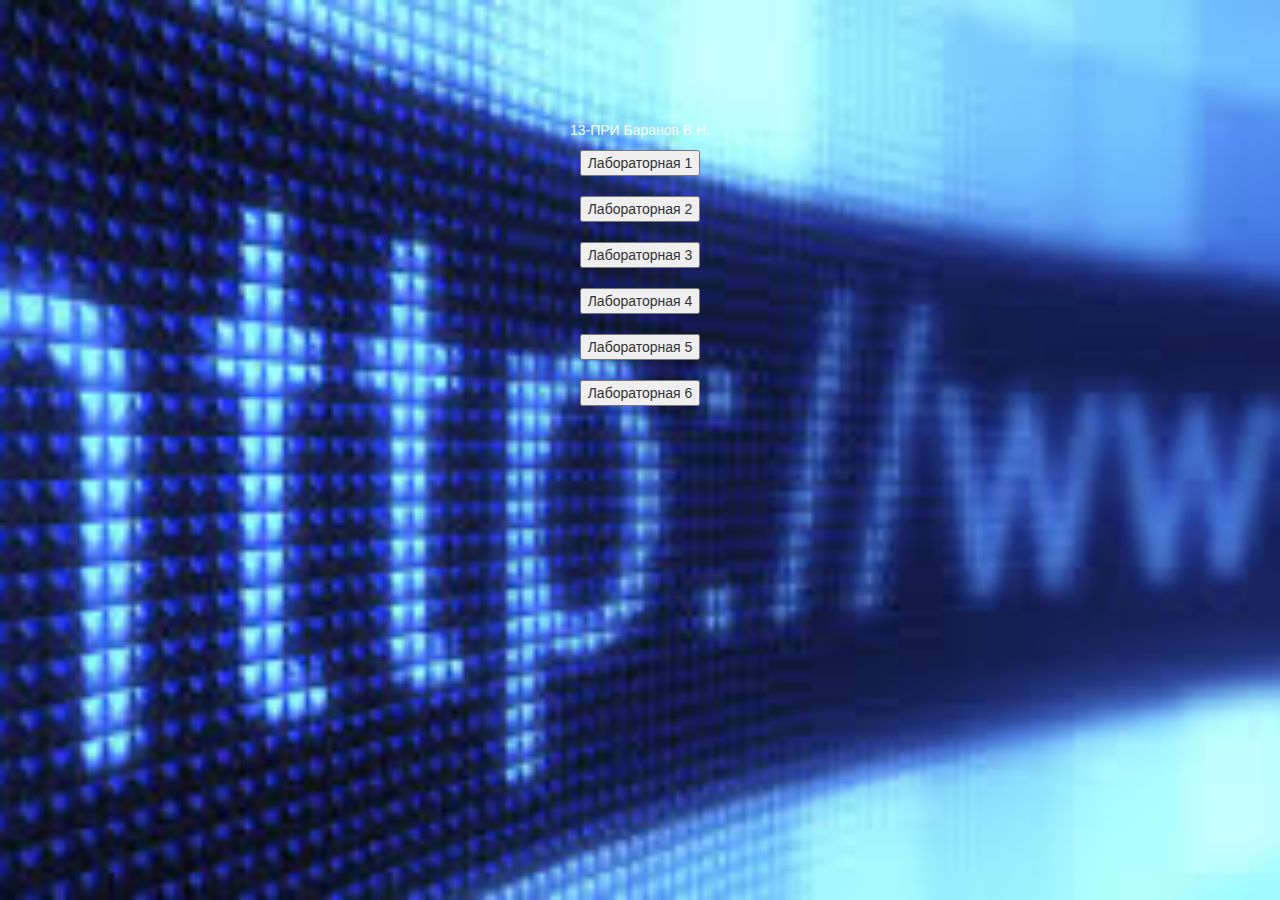
<file: index.html>
﻿<!DOCTYPE html>
<html lang="ru">
  <head>
    <meta charset="utf-8">
    <meta http-equiv="X-UA-Compatible" content="IE=edge">
    <meta name="viewport" content="width=device-width, initial-scale=1">

      <title>Simple site</title>
      <style>
          body
          {
              background: url('web.jpg') no-repeat center center fixed;
              background-size: cover;
          }
          p
          {
              color: rgb(255, 255, 255);
          }
      </style>
      
    <meta name="description" content="Source code generated using layoutit.com">
    <meta name="author" content="LayoutIt!">

      <link href="lab1/css/bootstrap.min.css" rel="stylesheet">
      <link href="lab1/css/style.css" rel="stylesheet">

  </head>
<body style="padding-top:20px;">
    <div class="container-fluid">
        <div class="row">
            <div class="col-md-12" style="padding-top: 100px; margin: 0px auto; text-align: center;">
                <p align="center">13-ПРИ Баранов В.Н.</p>
                <input type="button" value="Лабораторная 1" onclick='location.href = "lab1/home.html"' />
            </div>
            <div class="col-md-12" style="padding-top: 20px; margin: 0px auto; text-align: center;">
                <input type="button" value="Лабораторная 2" onclick='location.href = "lab2/index.html"' />
            </div>
            <div class="col-md-12" style="padding-top: 20px; margin: 0px auto; text-align: center;">
                <input type="button" value="Лабораторная 3" onclick='location.href = "lab3/index.html"' />
            </div>
            <div class="col-md-12" style="padding-top: 20px; margin: 0px auto; text-align: center;">
                <input type="button" value="Лабораторная 4" />
            </div>
            <div class="col-md-12" style="padding-top: 20px; margin: 0px auto; text-align: center;">
                <input type="button" value="Лабораторная 5" />
            </div>
            <div class="col-md-12" style="padding-top: 20px; margin: 0px auto; text-align: center;">
                <input type="button" value="Лабораторная 6" />
            </div>
        </div>
    </div>
    <script src="lab1/js/jquery.min.js"></script>
    <script src="lab1/js/bootstrap.min.js"></script>
    <script src="lab1/js/scripts.js"></script>
</body>
</html>
</file>
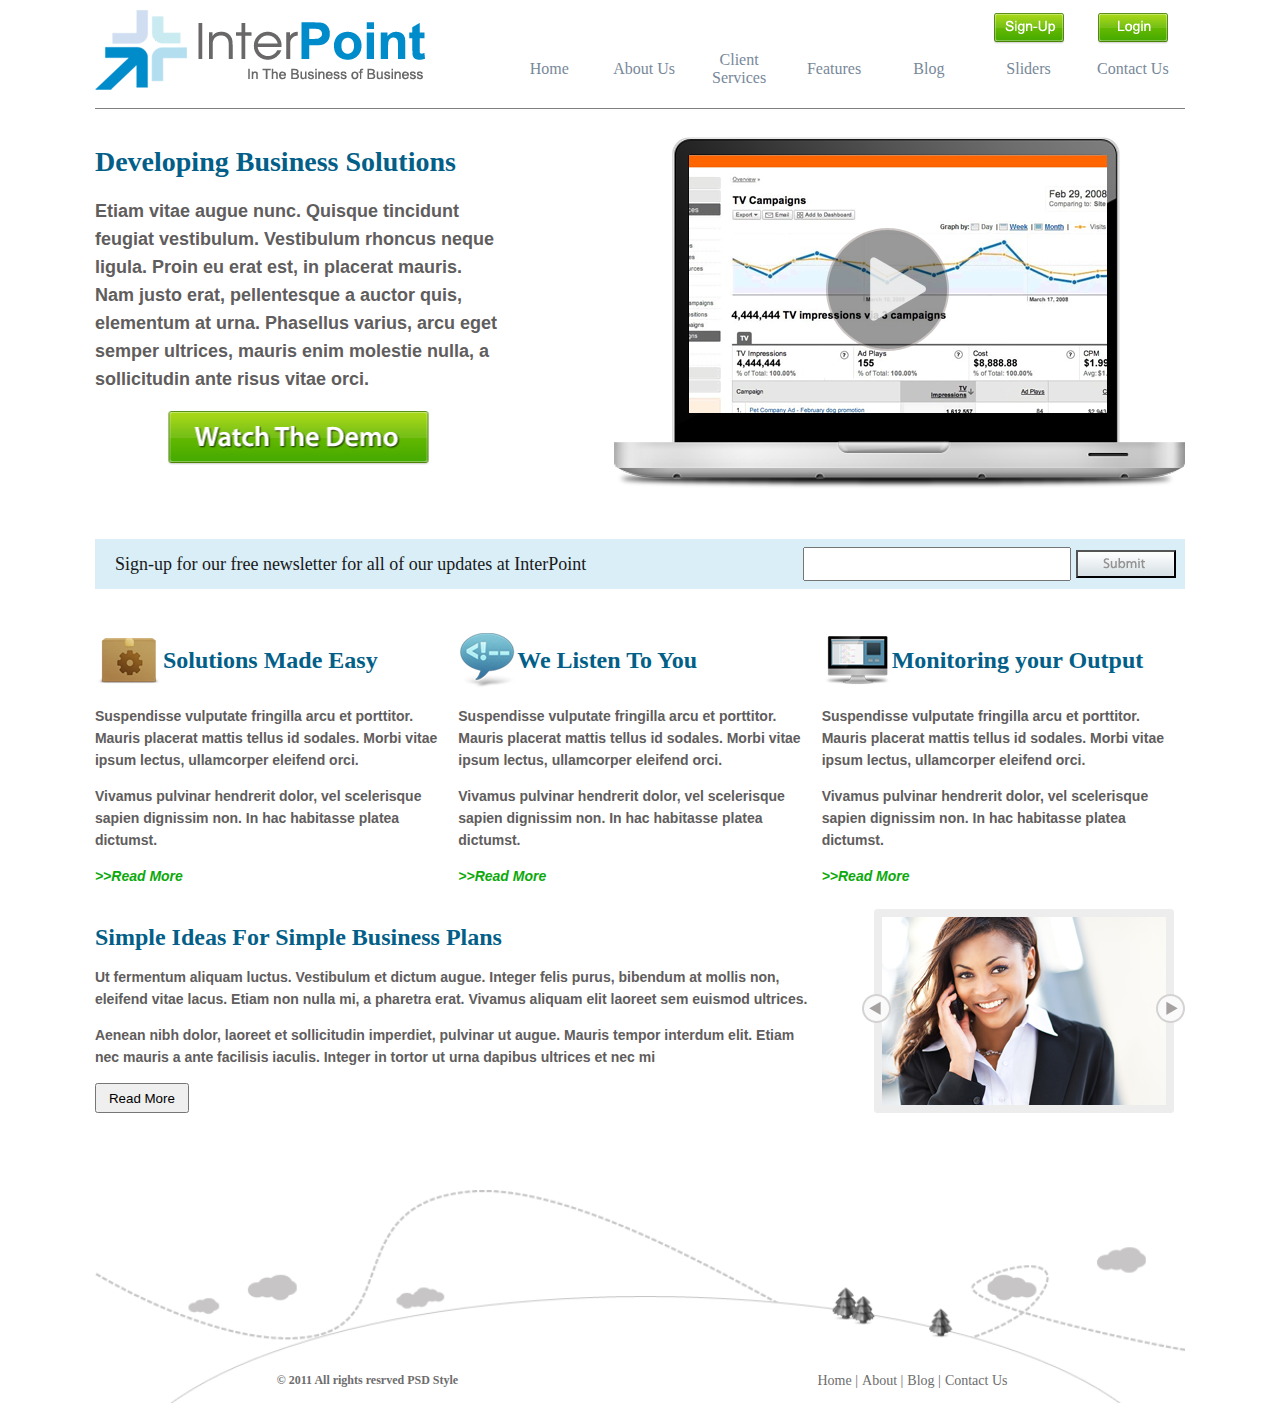
<file: lab2/index.html>
﻿<!DOCTYPE HTML PUBLIC "-//W3C//DTD HTML 4.01 Transitional//EN" "http://www.w3.org/TR/html4/loose.dtd">
<html>
<head>
    <title>Inter Point</title>
    <meta http-equiv="Content-Type" content="text/html">
    <meta content="InterPoint, Developing Business Solutions, Solutions Made Easy, We Listen To You, Monitoring your Output, Simple Ideas For Simple Business Plans" name="keywords" >
    <meta content="Шаблон сайта InterPoint" name="description" >
    <link href="css/style.css" type="text/css" rel="stylesheet" >
</head>
<body>
    <table class="main">
        <tr>
            <td class="left_boarder"></td>
            <td class="logo" rowspan="2"><img class="logo" src="res/logo.png" alt=""></td>
            <td></td>
            <td></td>
            <td></td>
            <td></td>
            <td></td>
            <td class="authorization"><input type="button" class="button1" ></td>
            <td class="authorization"><input type="button" class="button2" ></td>
            <td class="right_boarder"></td>
        </tr>
        <tr>
            <td class="left_boarder"></td>
            <td class="menu_top"><a href="#">Home</a></td>
            <td class="menu_top"><a href="#">About Us</a></td>
            <td class="menu_top"><a href="#">Client Services</a></td>
            <td class="menu_top"><a href="#">Features</a></td>
            <td class="menu_top"><a href="#">Blog</a></td>
            <td class="menu_top"><a href="#">Sliders</a></td>
            <td class="menu_top"><a href="#">Contact Us</a></td>
            <td class="right_boarder"></td>
        </tr>
        <tr>
            <td class="left_boarder"></td>
            <td class="line" colspan="8"><hr class="hrline"></td>
            <td class="right_boarder"></td>
        </tr>
        <tr>
            <td class="left_boarder"></td>
            <td class="text_1" colspan="1">
                <h1 class="hdr1">Developing Business Solutions</h1>
                <h3 class="text1">Etiam vitae augue nunc. Quisque tincidunt feugiat vestibulum. Vestibulum rhoncus neque ligula. Proin eu erat est, in placerat mauris. Nam justo erat, pellentesque a auctor quis, elementum at urna. Phasellus varius, arcu eget semper ultrices, mauris enim molestie nulla, a sollicitudin ante risus vitae orci.</h3>
                <input type="button" class="button3" >
            </td>
            <td class="video" colspan="7"><img src="res/video.png" alt=""></td>
            <td class="right_boarder"></td>
        </tr>
        <tr>
            <td class="left_boarder"></td>
            <td colspan="8">
                <table class="main">
                    <tr>
                        <td class="menu_bot" colspan="3">
                            <table class="main" style="margin-top: 0px">
                                <tr>
                                    <td class="left"><h3 class="text5">Sign-up for our free newsletter for all of our updates at InterPoint</h3></td>
                                    <td class="center"><input type="text" class="email" ></td>
                                    <td class="right"><input type="button" class="button5" ></td>
                                </tr>
                            </table>
                        </td>
                    </tr>
                    <tr>
                        <td class="text_2" >                 
                            <table>
                                <tr>
                                    <td><img src="res/ico1.png" alt="" ></td>
                                    <td><h1 class="hdr2">Solutions Made Easy</h1></td>
                                </tr>
                            </table>
                            <h3 class="text23">Suspendisse vulputate fringilla arcu et porttitor. Mauris placerat mattis tellus id sodales. Morbi vitae ipsum lectus, ullamcorper eleifend orci.</h3>
                            <h3 class="text23">Vivamus pulvinar hendrerit dolor, vel scelerisque sapien dignissim non. In hac habitasse platea dictumst. </h3>
                            <a class="link1" href="#"><i>>>Read More</i></a>
                        </td>
                        <td class="text_2">
                            <table>
                                <tr>
                                    <td><img src="res/ico2.png" alt="" ></td>
                                    <td><h1 class="hdr2">We Listen To You</h1></td>
                                </tr>
                            </table>
                            <h3 class="text23">Suspendisse vulputate fringilla arcu et porttitor. Mauris placerat mattis tellus id sodales. Morbi vitae ipsum lectus, ullamcorper eleifend orci.</h3>
                            <h3 class="text23">Vivamus pulvinar hendrerit dolor, vel scelerisque sapien dignissim non. In hac habitasse platea dictumst.</h3>
                            <a href="#"><i>>>Read More</i></a>
                        </td>
                        <td class="text_2">
                            <table>
                                <tr>
                                    <td><img src="res/ico3.png" alt="" ></td>
                                    <td><h1 class="hdr2">Monitoring your Output</h1></td>
                                </tr>
                            </table>
                            <h3 class="text23">Suspendisse vulputate fringilla arcu et porttitor. Mauris placerat mattis tellus id sodales. Morbi vitae ipsum lectus, ullamcorper eleifend orci.</h3>
                            <h3 class="text23">Vivamus pulvinar hendrerit dolor, vel scelerisque sapien dignissim non. In hac habitasse platea dictumst. </h3>
                            <a href="#"><i>>>Read More</i></a>
                        </td>
                    </tr>
                    <tr>
                        <td class="text_3" colspan="2">
                            <h1 class="hdr2">Simple Ideas For Simple Business Plans</h1>
                            <h3 class="text23">Ut fermentum aliquam luctus. Vestibulum et dictum augue. Integer felis purus, bibendum at mollis non, eleifend vitae lacus. Etiam non nulla mi, a pharetra erat. Vivamus aliquam elit laoreet sem euismod ultrices.</h3>
                            <h3 class="text23">Aenean nibh dolor, laoreet et sollicitudin imperdiet, pulvinar ut augue. Mauris tempor interdum elit. Etiam nec mauris a ante facilisis iaculis. Integer in tortor ut urna dapibus ultrices et nec mi</h3>
                            <button class="button4">Read More</button>
                        </td>
                        <td class="slider"><img src="res/slider.png" alt=""></td>
                    </tr>
                    <tr>
                        <td class="image" colspan="3">
                            <table class="main">
                                <tr>
                                    <td class="footer-top" colspan="2"></td>
                                </tr>
                                <tr>
                                    <td class="footer-bottom"><h3 class="text4">©  2011 All rights resrved PSD Style</h3></td>
                                    <td class="footer-bottom">
                                        <a href="#">Home |</a>
                                        <a href="#">About |</a>
                                        <a href="#">Blog |</a>
                                        <a href="#">Contact Us</a>
                                    </td>
                                </tr>
                            </table>
                        </td>
                    </tr>
                </table>
            </td>
            <td class="right_boarder"></td>
        </tr>
    </table>
</body>
</html>
</file>
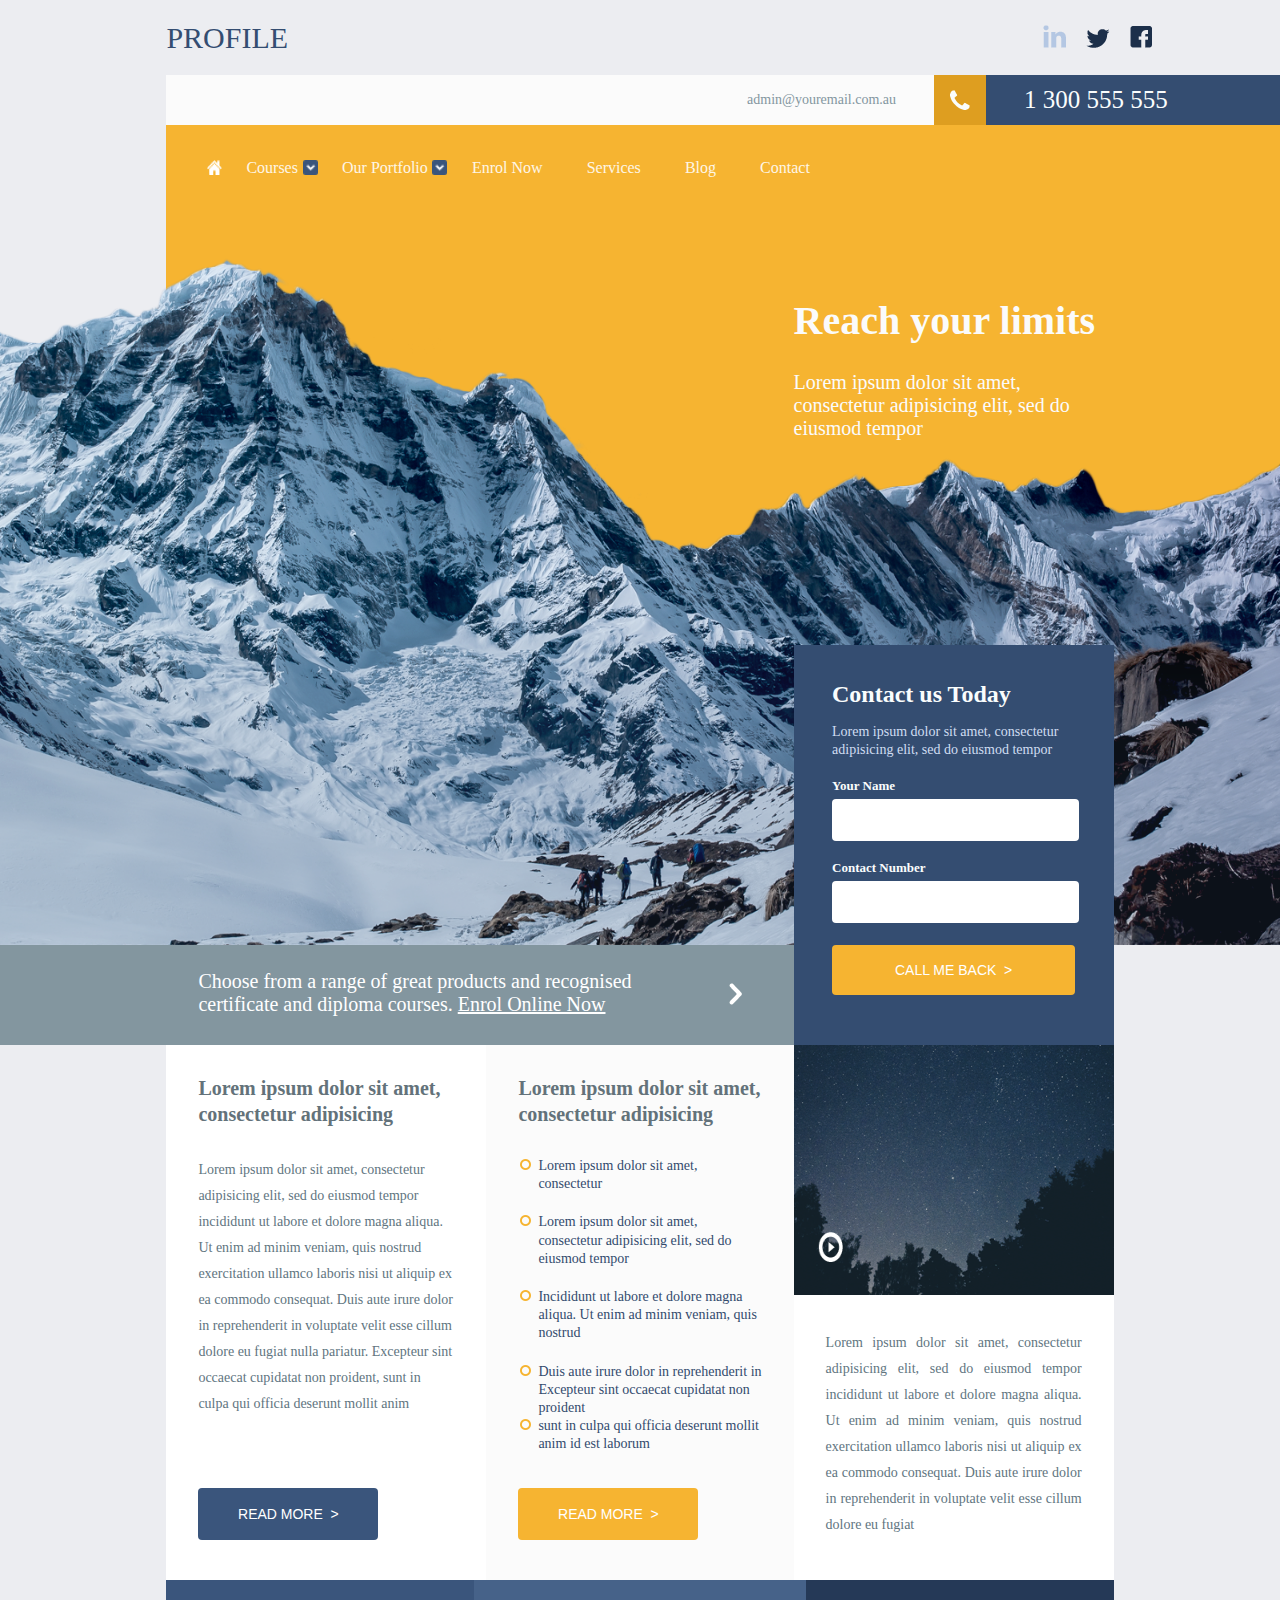
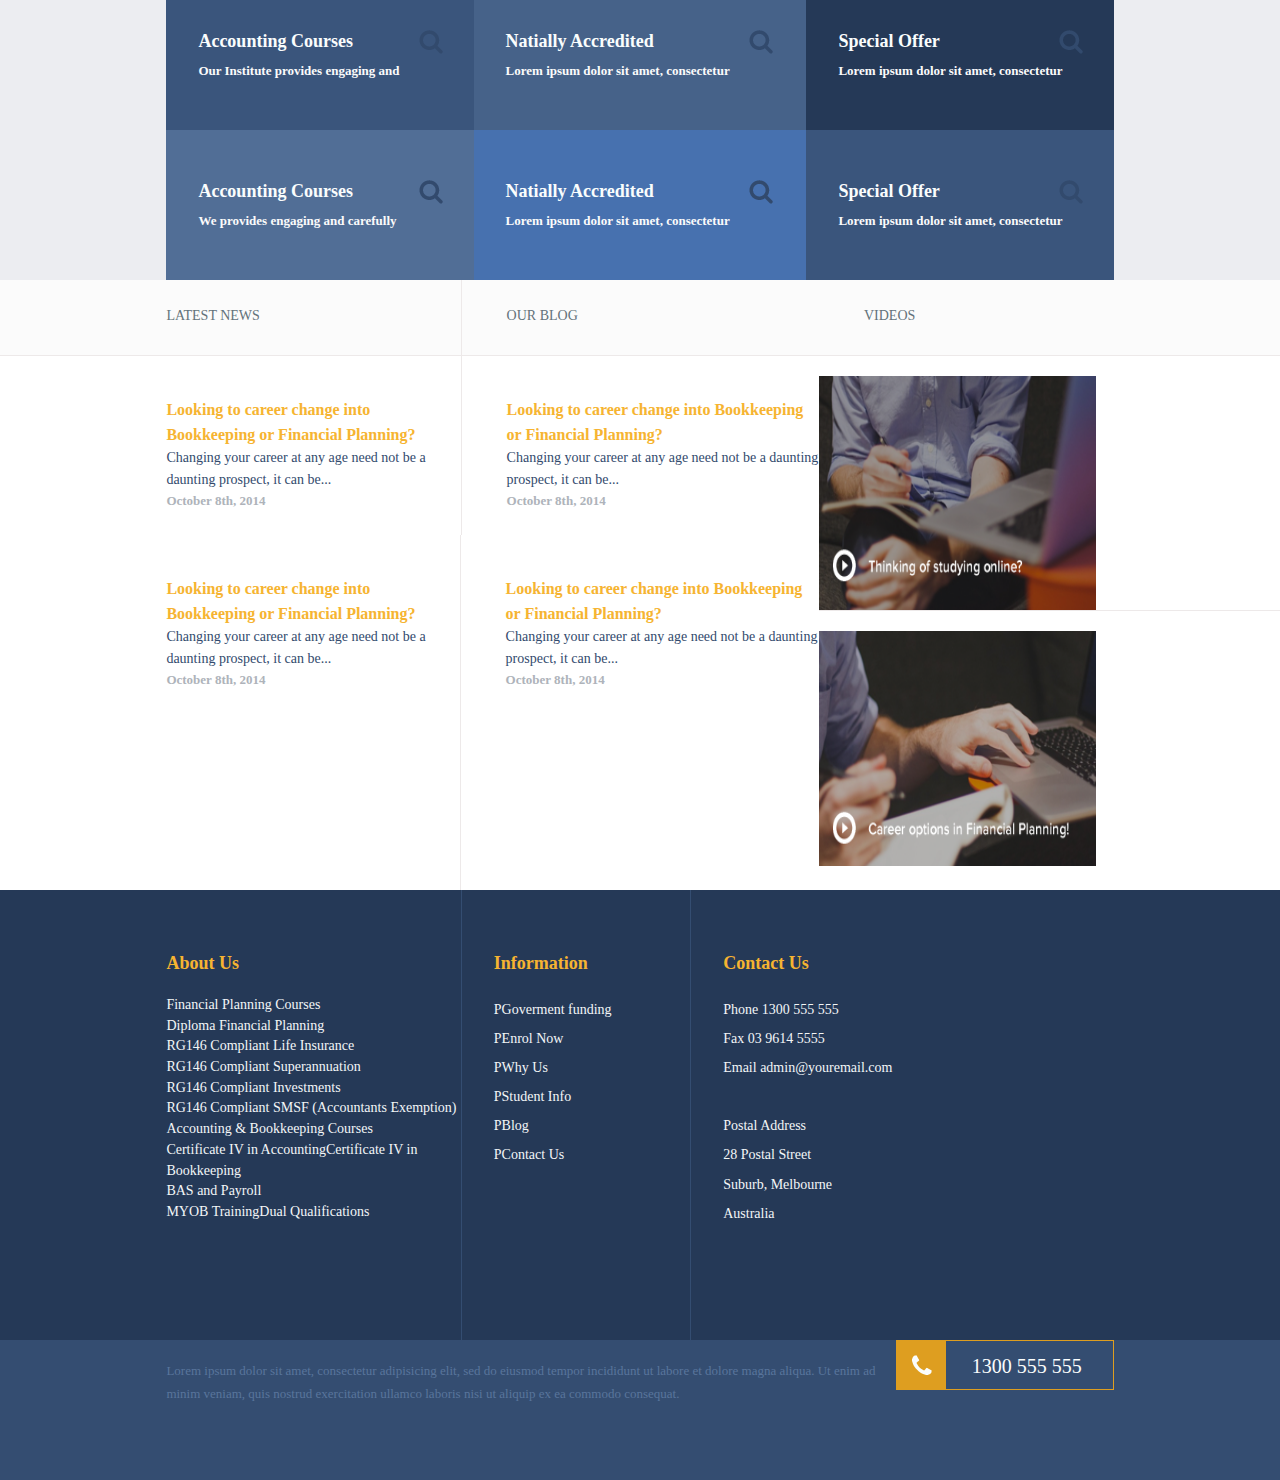
<file: lab3/index.html>
﻿<!DOCTYPE html>
<head>
    <title>PROFILE</title>
    <meta http-equiv="Content-Type" content="text/html; charset=utf-8">
    <meta content="" name="keywords" >
    <meta content="" name="description" >
    <link href="css/style.css" type="text/css" rel="stylesheet" >
</head>
<body>
    <div><!--header-->
        <div class="top1_left">profile</div>
        <div class="top1_right">
            <div class="links1">
                <a href="#"><img class="in" src="images/in.png" alt=""></a>
                <a href="#"><img class="twitter" src="images/twitter.png" alt=""></a>
                <a href="#"><img class="facebook" src="images/facebook.png" alt=""></a>
            </div>
        </div>
        <div class="top2_left"><a href="#">admin@youremail.com.au</a></div>
        <div class="top2_center"><img src="images/phone.png" alt=""></div>
        <div class="top2_right">1 300 555 555</div>
        <div class="top3">
            <div class="links2">
                <img src="images/link-home.png" alt="">
                <a href="#">Courses</a>
                <img src="images/select.png" alt="">
                <a href="#">Our Portfolio</a>
                <img src="images/select.png" alt="">
                <a href="#">Enrol Now</a>
                <a href="#">Services</a>
                <a href="#">Blog</a>
                <a href="#">Contact</a>
            </div>
        </div>
        <div class="top4">
            <div class="text1">
                <h1>Reach your limits</h1>
                Lorem ipsum dolor sit amet, consectetur adipisicing elit, sed do eiusmod tempor
            </div>
        </div>
    </div><!--окончание header-->

    <div><!--main-->
        <!--самые верхние элементы-->
        <div class="center1_left_left">
            Choose from a range of great products and recognised certificate and diploma courses. <a href="#">Enrol Online Now</a>
        </div>
        <div class="center1_left_right">
            <a href="#"><img src="images/triangle.png" alt=""></a>
        </div>
        <div class="center1_right">
            <h1>Contact us Today</h1>
            Lorem ipsum dolor sit amet, consectetur adipisicing elit, sed do eiusmod tempor
            <h3>Your Name</h3>
            <input type="text" class="input1">
            <h3>Contact Number</h3>
            <input type="text" class="input1">
            <input type="button" class="button3" value="call me back  >">
        </div>
        <!--то что идёт после самых верхних элементов-->
        <div class="center2_left">
            <h1>Lorem ipsum dolor sit amet, consectetur adipisicing</h1>
            Lorem ipsum dolor sit amet, consectetur adipisicing elit, sed do eiusmod tempor incididunt ut labore et dolore magna aliqua. Ut enim ad minim veniam, quis nostrud exercitation ullamco laboris nisi ut aliquip ex ea commodo consequat. Duis aute irure dolor in reprehenderit in voluptate velit esse cillum dolore eu fugiat nulla pariatur. Excepteur sint occaecat cupidatat non proident, sunt in culpa qui officia deserunt mollit anim
            <input type="button" class="button1" value="read more  >">
        </div>
        <div class="center2_center">
            <h1>Lorem ipsum dolor sit amet, consectetur adipisicing</h1>
            <ul>
                <li>Lorem ipsum dolor sit amet, consectetur</li>
                <li>Lorem ipsum dolor sit amet, consectetur adipisicing elit, sed do eiusmod tempor</li>
                <li>Incididunt ut labore et dolore magna aliqua. Ut enim ad minim veniam, quis nostrud</li>
                <li style="padding-bottom: 0;">Duis aute irure dolor in reprehenderit in Excepteur sint occaecat cupidatat non proident</li>
                <li style="padding-bottom: 0;">sunt in culpa qui officia deserunt mollit anim id est laborum</li>
            </ul>
            <input type="button" class="button2" value="read more  >">
        </div>
        <a href="#"><div class="center2_right_top"></div></a>
        <div class="center2_right_bot">
            Lorem ipsum dolor sit amet, consectetur adipisicing elit, sed do eiusmod tempor incididunt ut labore et dolore magna aliqua. Ut enim ad minim veniam, quis nostrud exercitation ullamco laboris nisi ut aliquip ex ea commodo consequat. Duis aute irure dolor in reprehenderit in voluptate velit esse cillum dolore eu fugiat
        </div>
        <!--группа из 6и похожих блоков-->
        <div class="center3_top_left">
            <h1>Accounting Courses</h1>
            <h3>Our Institute provides engaging and</h3>
            <a href="#"><img src="images/search.png" alt=""></a>
        </div>
        <div class="center3_top_center">
            <h1>Natially Accredited</h1>
            <h3>Lorem ipsum dolor sit amet, consectetur</h3>
            <a href="#"><img src="images/search.png" alt=""></a>
        </div>
        <div class="center3_top_right">
            <h1>Special Offer</h1>
            <h3>Lorem ipsum dolor sit amet, consectetur</h3>
            <a href="#"><img src="images/search.png" alt=""></a>
        </div>
        <div class="center3_bot_left">
            <h1>Accounting Courses</h1>
            <h3>We provides engaging and carefully </h3>
            <a href="#"><img src="images/search.png" alt=""></a>
        </div>
        <div class="center3_bot_center">
            <h1>Natially Accredited</h1>
            <h3>Lorem ipsum dolor sit amet, consectetur</h3>
            <a href="#"><img src="images/search.png" alt=""></a>
        </div>
        <div class="center3_bot_right">
            <h1>Special Offer</h1>
            <h3>Lorem ipsum dolor sit amet, consectetur</h3>
            <a href="#"><img src="images/search.png" alt=""></a>
        </div>
        <div class="center4_left">latest news</div>
        <div class="center4_center">our blog</div>
        <div class="center4_right">videos</div>
        <div class="center4_top_left">
            <a href="#" class="center4"><h1>Looking to career change into Bookkeeping or Financial Planning?</h1></a>
            Changing your career at any age need not be a daunting prospect, it can be...
            <h3 class="date">October 8th, 2014</h3>
        </div>
        <div class="center4_top_center">
            <a href="#" class="center4"><h1>Looking to career change into Bookkeeping or Financial Planning?</h1></a>
            Changing your career at any age need not be a daunting prospect, it can be...
            <h3 class="date">October 8th, 2014</h3>
        </div>
        <div class="center4_top_right">
            <a href="#" class="center4"><img class="video" src="images/video1.png" alt=""></a>
        </div>
        <div class="center4_bot_left">
            <a href="#" class="center4"><h1>Looking to career change into Bookkeeping or Financial Planning?</h1></a>
            Changing your career at any age need not be a daunting prospect, it can be...
            <h3 class="date">October 8th, 2014</h3>
        </div>
        <div class="center4_bot_center">
            <a href="#" class="center4"><h1>Looking to career change into Bookkeeping or Financial Planning?</h1></a>
            Changing your career at any age need not be a daunting prospect, it can be...
            <h3 class="date">October 8th, 2014</h3>
        </div>
        <div class="center4_bot_right">
            <a href="#" class="center4"><img class="video" src="images/video2.png" alt=""></a>
        </div>
    </div><!--окончание main-->
    
    <div><!--footer-->
        <div class="bottom1_left">
            <h1>About Us</h1>
            <ul>
                <li><a href="#">Financial Planning Courses</a></li>
                <li><a href="#">Diploma Financial Planning</a></li>
                <li><a href="#">RG146 Compliant Life Insurance</a></li>
                <li><a href="#">RG146 Compliant Superannuation</a></li>
                <li><a href="#">RG146 Compliant Investments</a></li>
                <li><a href="#">RG146 Compliant SMSF (Accountants Exemption)</a></li>
                <li><a href="#">Accounting & Bookkeeping Courses</a></li>
                <li><a href="#">Certificate IV in AccountingCertificate IV in Bookkeeping</a></li>
                <li><a href="#">BAS and Payroll</a></li>
                <li><a href="#">MYOB TrainingDual Qualifications</a></li>
            </ul>
        </div>
        <div class="bottom1_center">
            <h1>Information</h1>
            <ul>
                <li><a href="#">PGoverment funding</a></li>
                <li><a href="#">PEnrol Now</a></li>
                <li><a href="#">PWhy Us</a></li>
                <li><a href="#">PStudent Info</a></li>
                <li><a href="#">PBlog</a></li>
                <li><a href="#">PContact Us</a></li>
            </ul>
        </div>
        <div class="bottom1_right">
            <h1>Contact Us</h1>
            <ul>
                <li><a href="#">Phone 1300 555 555</a></li>
                <li><a href="#">Fax 03 9614 5555</a></li>
                <li><a href="#">Email admin@youremail.com</a></li>
                <li><a href="#"><br></a></li>
                <li><a href="#">Postal Address</a></li>
                <li><a href="#">28 Postal Street</a></li>
                <li><a href="#">Suburb, Melbourne</a></li>
                <li><a href="#">Australia</a></li>
            </ul>
        </div>
        <div class="bottom1_phone"><img src="images/phone.png" alt=""></div>
        <div class="bottom1_number">1300 555 555</div>
        <div class="bottom2">Lorem ipsum dolor sit amet, consectetur adipisicing elit, sed do eiusmod tempor incididunt ut labore et dolore magna aliqua. Ut enim ad minim veniam, quis nostrud exercitation ullamco laboris nisi ut aliquip ex ea commodo consequat. </div>
    </div><!--окончание footer-->
</body>
</html>
</file>
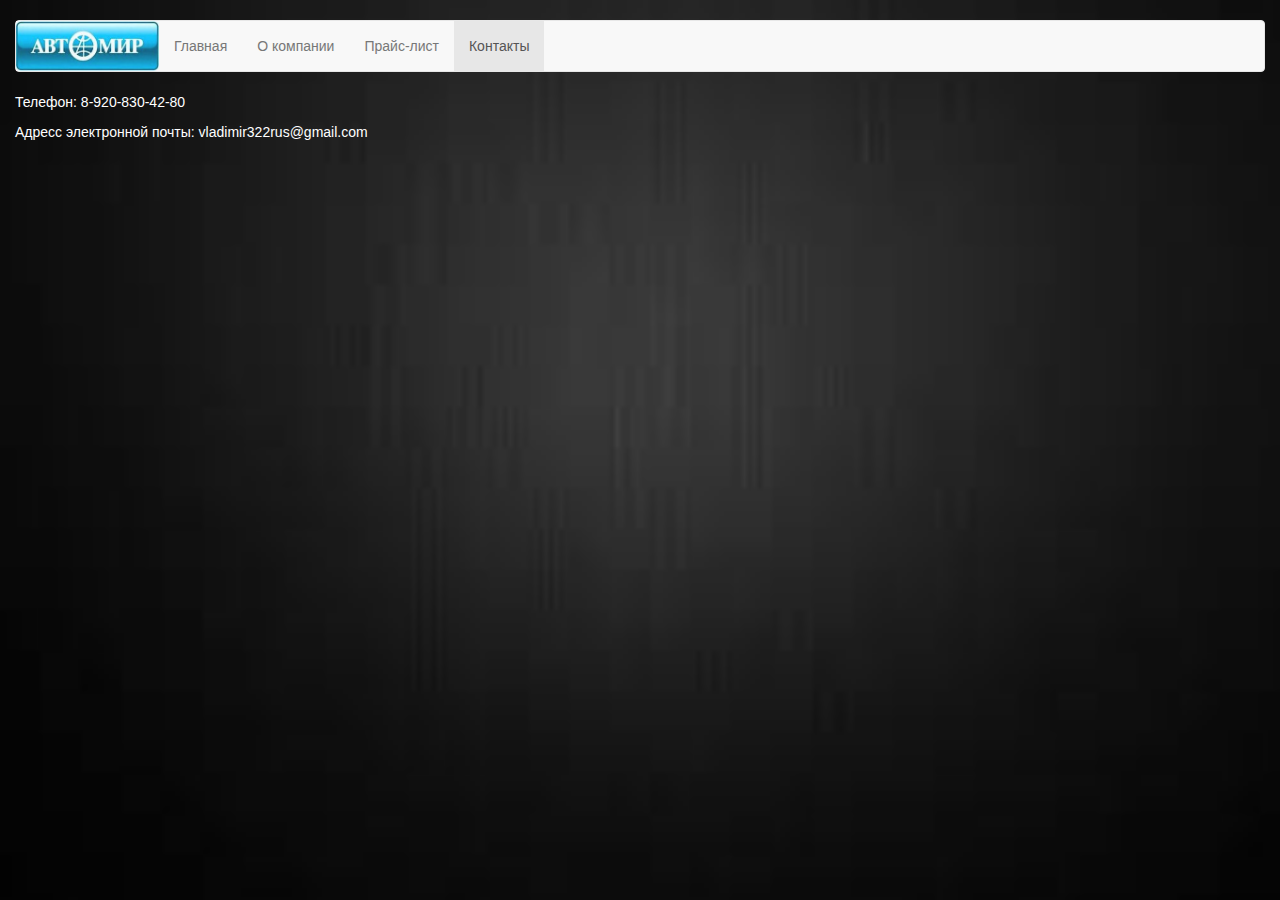
<file: lab1/contacts.html>
﻿<!DOCTYPE html>
<html lang="ru">
  <head>
    <meta charset="utf-8">
    <meta http-equiv="X-UA-Compatible" content="IE=edge">
    <meta name="viewport" content="width=device-width, initial-scale=1">

      <title>Simple site</title>
      <style>
          body
          {
              background: url('res/background.jpg') no-repeat center center fixed;
              background-size: cover;
          }
          p
          {
              color: rgb(255, 255, 255);
          }
      </style>
      
    <meta name="description" content="Source code generated using layoutit.com">
    <meta name="author" content="LayoutIt!">

    <link href="css/bootstrap.min.css" rel="stylesheet">
    <link href="css/style.css" rel="stylesheet">

  </head>
<body style="padding-top:20px;">
    <div class="container-fluid">
        <div class="row">        
            <div class="col-md-12">
                <nav class="navbar navbar-default" role="navigation">
                    <div class="navbar-header">
                        <img src="res/logo.jpg" height="50" alt="logo" />
                    </div>

                    <div class="collapse navbar-collapse" id="bs-example-navbar-collapse-1">
                        <ul class="nav navbar-nav">
                            <li>
                                <a href="home.html">Главная</a>
                            </li>
                            <li>
                                <a href="about_company.html">О компании</a>
                            </li>
                            <li>
                                <a href="price_list.html">Прайс-лист</a>
                            </li>
                            <li class="active">
                                <a href="contacts.html">Контакты</a>
                            </li>
                        </ul>
                    </div>

                </nav>
                <div class="row">
                    <div class="col-md-12">
                        <p>Телефон: 8-920-830-42-80</p>
                        <p>Адресс электронной почты: vladimir322rus@gmail.com</p>
                    </div>
            </div>
        </div>
    </div>
    <script src="js/jquery.min.js"></script>
    <script src="js/bootstrap.min.js"></script>
    <script src="js/scripts.js"></script>
</body>
</html>
</file>
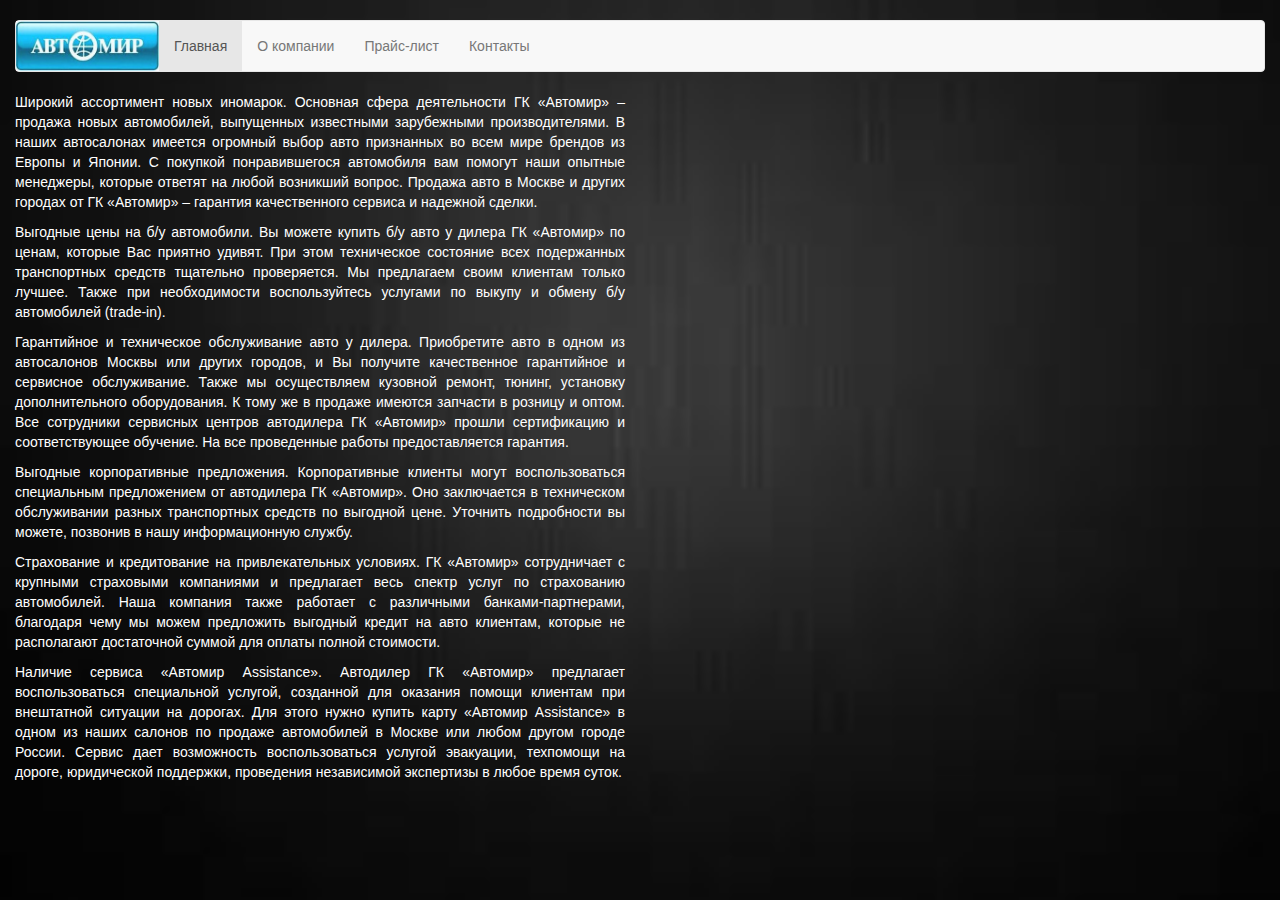
<file: lab1/home.html>
﻿<!DOCTYPE html>
<html lang="ru">
  <head>
    <meta charset="utf-8">
    <meta http-equiv="X-UA-Compatible" content="IE=edge">
    <meta name="viewport" content="width=device-width, initial-scale=1">

      <title>Simple site</title>
      <style>
          body
          {
              background: url('res/background.jpg') no-repeat center center fixed;
              background-size: cover;
          }
          p
          {
              color: rgb(255, 255, 255);
          }
      </style>
      
    <meta name="description" content="Source code generated using layoutit.com">
    <meta name="author" content="LayoutIt!">

    <link href="css/bootstrap.min.css" rel="stylesheet">
    <link href="css/style.css" rel="stylesheet">

  </head>
<body style="padding-top:20px;">
    <div class="container-fluid">
        <div class="row">        
            <div class="col-md-12">
                <nav class="navbar navbar-default" role="navigation">
                    <div class="navbar-header">
                        <img src="res/logo.jpg" height="50" alt="logo" />
                    </div>

                    <div class="collapse navbar-collapse" id="bs-example-navbar-collapse-1">
                        <ul class="nav navbar-nav">
                            <li class="active">
                                <a href="home.html">Главная</a>
                            </li>
                            <li>
                                <a href="about_company.html">О компании</a>
                            </li>
                            <li>
                                <a href="price_list.html">Прайс-лист</a>
                            </li>
                            <li>
                                <a href="contacts.html">Контакты</a>
                            </li>
                        </ul>
                    </div>

                </nav>
                <div class="row">
                    <div class="col-md-6">
                        <p align ="justify">Широкий ассортимент новых иномарок. Основная сфера деятельности ГК «Автомир» – продажа новых автомобилей, выпущенных известными зарубежными производителями. В наших автосалонах имеется огромный выбор авто признанных во всем мире брендов из Европы и Японии. С покупкой понравившегося автомобиля вам помогут наши опытные менеджеры, которые ответят на любой возникший вопрос. Продажа авто в Москве и других городах от ГК «Автомир» – гарантия качественного сервиса и надежной сделки.</palign>
                        <p align="justify">Выгодные цены на б/у автомобили. Вы можете купить б/у авто у дилера ГК «Автомир» по ценам, которые Вас приятно удивят. При этом техническое состояние всех подержанных транспортных средств тщательно проверяется. Мы предлагаем своим клиентам только лучшее. Также при необходимости воспользуйтесь услугами по выкупу и обмену б/у автомобилей (trade-in).</p>
                        <p align="justify">Гарантийное и техническое обслуживание авто у дилера. Приобретите авто в одном из автосалонов Москвы или других городов, и Вы получите качественное гарантийное и сервисное обслуживание. Также мы осуществляем кузовной ремонт, тюнинг, установку дополнительного оборудования. К тому же в продаже имеются запчасти в розницу и оптом. Все сотрудники сервисных центров автодилера ГК «Автомир» прошли сертификацию и соответствующее обучение. На все проведенные работы предоставляется гарантия.</p>
                        <p align="justify">Выгодные корпоративные предложения. Корпоративные клиенты могут воспользоваться специальным предложением от автодилера ГК «Автомир». Оно заключается в техническом обслуживании разных транспортных средств по выгодной цене. Уточнить подробности вы можете, позвонив в нашу информационную службу.</p>
                        <p align="justify">Страхование и кредитование на привлекательных условиях. ГК «Автомир» сотрудничает с крупными страховыми компаниями и предлагает весь спектр услуг по страхованию автомобилей. Наша компания также работает с различными банками-партнерами, благодаря чему мы можем предложить выгодный кредит на авто клиентам, которые не располагают достаточной суммой для оплаты полной стоимости.</p>
                        <p align="justify">Наличие сервиса «Автомир Assistance». Автодилер ГК «Автомир» предлагает воспользоваться специальной услугой, созданной для оказания помощи клиентам при внештатной ситуации на дорогах. Для этого нужно купить карту «Автомир Assistance» в одном из наших салонов по продаже автомобилей в Москве или любом другом городе России. Сервис дает возможность воспользоваться услугой эвакуации, техпомощи на дороге, юридической поддержки, проведения независимой экспертизы в любое время суток.</p>
                    </div>
                    <div class="col-md-6">
                        <iframe src="https://www.google.com/maps/embed?pb=!1m18!1m12!1m3!1d3375.4407196102234!2d34.343659590500025!3d53.25733768175609!2m3!1f0!2f0!3f0!3m2!1i1024!2i768!4f13.1!3m3!1m2!1s0x412d584ffceaa3d7%3A0x14a58e0f3c62130!2z0JDQstGC0L7QvNC40YAgRm9yZCDQkdGA0Y_QvdGB0Lo!5e0!3m2!1sru!2sru!4v1474323475698" width="600" height="450" frameborder="0" style="border:0" allowfullscreen></iframe>
                    </div>
                </div>
                <div class="row">
                    <div class="col-md-12">
                    </div>
                </div>
            </div>
        </div>
    </div>
    <script src="js/jquery.min.js"></script>
    <script src="js/bootstrap.min.js"></script>
    <script src="js/scripts.js"></script>
</body>
</html>
</file>
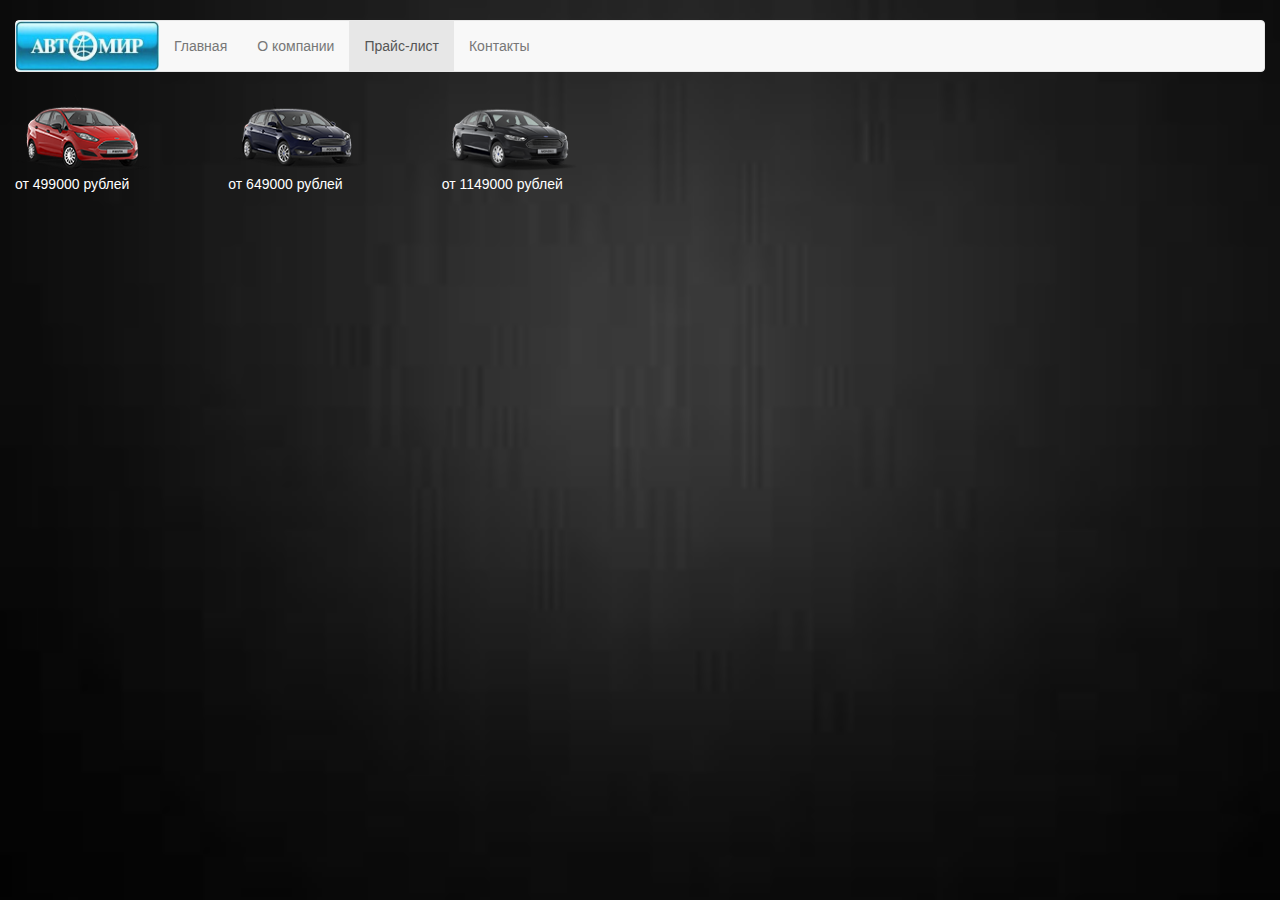
<file: lab1/price_list.html>
﻿<!DOCTYPE html>
<html lang="ru">
  <head>
    <meta charset="utf-8">
    <meta http-equiv="X-UA-Compatible" content="IE=edge">
    <meta name="viewport" content="width=device-width, initial-scale=1">

      <title>Simple site</title>
      <style>
          body
          {
              background: url('res/background.jpg') no-repeat center center fixed;
              background-size: cover;
          }
          p
          {
              color: rgb(255, 255, 255);
          }
      </style>
      
    <meta name="description" content="Source code generated using layoutit.com">
    <meta name="author" content="LayoutIt!">

    <link href="css/bootstrap.min.css" rel="stylesheet">
    <link href="css/style.css" rel="stylesheet">

  </head>
<body style="padding-top:20px;">
    <div class="container-fluid">
        <div class="row">        
            <div class="col-md-12">
                <nav class="navbar navbar-default" role="navigation">
                    <div class="navbar-header">
                        <img src="res/logo.jpg" height="50" alt="logo" />
                    </div>

                    <div class="collapse navbar-collapse" id="bs-example-navbar-collapse-1">
                        <ul class="nav navbar-nav">
                            <li>
                                <a href="home.html">Главная</a>
                            </li>
                            <li>
                                <a href="about_company.html">О компании</a>
                            </li>
                            <li class="active">
                                <a href="price_list.htnl">Прайс-лист</a>
                            </li>
                            <li>
                                <a href="contacts.html">Контакты</a>
                            </li>
                        </ul>
                    </div>

                </nav>
                <div class="row">
                    <div class="col-md-2">
                        <img src="res/avto_fiesta.png" alt="ford_fiesta" />
                        <p>от 499000 рублей</p>
                    </div>
                    <div class="col-md-2">  
                        <img src="res/avto_focus.png" alt="ford_focus" />
                        <p>от 649000 рублей</p>
                    </div>
                    <div class="col-md-2">
                        <img src="res/avto_mondeo.png" alt="ford_mondeo" />
                        <p>от 1149000 рублей</p>
                    </div>
                </div>
            </div>
        </div>
    </div>
    <script src="js/jquery.min.js"></script>
    <script src="js/bootstrap.min.js"></script>
    <script src="js/scripts.js"></script>
</body>
</html>
</file>
<file: lab1/css/style.css>
# Empty CSS file for your own CSS
</file>
<file: lab2/css/style.css>
html, body 
{
	margin:0px;
	padding:0px;
}
table.main
{
	width: 100%;
	height: 100%;
    border-collapse: collapse;
    margin-top: 10px;
}
td
{
    padding: 0px;
}
td.left_boarder
{
    width: 7%;
}
td.right_boarder
{
    width: 7%;
}
td.line
{
    padding-top: 10px;
    padding-bottom: 10px;
}
hr.hrline
{
    border: none;
    height: 1px;
    background-color: #808080;
}
image.logo
{
    text-align: left;
    vertical-align: middle;
}
td.authorization
{
    text-align: center;
    width: 7%;
}
td.logo
{
    text-align: left;
    vertical-align: middle;
    width: 30%;
}
td.menu_top
{
    text-align: center;
    vertical-align: middle;
    width: 7%;

}
a:link	
{
	text-decoration: none;
	color: #778899; 

}
a:visited	
{
	text-decoration: none;
	color: #778899; 

}
a:active	
{
	text-decoration: none;
	color: #166182; 

}
a:hover	
{
	text-decoration: none;
	color: #6495ED;

}
td.text_1 
{
    text-align: center;
    vertical-align: top;
    width: 30%;
}
h1.hdr1
{
    font-size: 28px;
    font-family: "Myriad Pro";
    text-align: left;
    color: #035f88;
}
h1.hdr2
{
    vertical-align: middle;
    font-size: 24px;
    font-family: "Myriad Pro";
    text-align: left;
    color: #035f88;
}
h3.text1
{
    text-align: left;
    font-size: 18px;
    font-family: "Arial";
    color: rgb(95, 93, 93);
    line-height: 1.556;
}
td.video 
{
    text-align: right;
    padding-top: 10px;
    padding-bottom: 40px;
    width: 60%;
}
td.menu_bot 
{
    background-color: #d9eef7;
    width: 100%;
}
td.text_2 
{
    text-align: left;
    padding-top: 40px;
    padding-bottom: 10px;
    padding-right: 10px;
    width: 33%;
}
td.text_2 a
{
    font-size: 14px;
    font-family: "Arial";
    color: rgb(12, 169, 12);
    line-height: 1.571;
    font-weight: 700;
    text-align: left;
}
td.footer-top
{
    height: 80%;
}
td.footer-bottom
{
    vertical-align: middle;
    text-align: center;
    width: 50%;
    height: 20%;
}
td.footer-bottom a
{
    font-size: 14px;
    font-family: "Myriad Pro";
    color: rgb(110, 109, 109);
    line-height: 1.2;
    text-align: center;
}

td.text_3 
{
    text-align: left;
    padding-top: 10px;
    padding-bottom: 10px;
    padding-right: 10px;
}
h3.text23
{
    text-align: left;
    font-size: 14px;
    font-family: "Arial";
    color: rgb(95, 93, 93);
    line-height: 1.571;
}
td.slider
{
    text-align: right;
    padding-top: 10px;
    padding-bottom: 10px;
}
td.image
{
    height: 280px;
    background: url(../res/footer.png) no-repeat center bottom;
    background-size: contain;
}
input.button1
{
    background: url(../res/button1.png) no-repeat center center;
    width: 70px;
    height: 31px;
    border: 0;
}
input.button2
{
    background: url(../res/button2.png) no-repeat center center;
    width: 70px;
    height: 31px;
    border: 0;
}

input.button3
{
    background: url(../res/button3.png) no-repeat center center;
    width: 261px;
    height: 54px;
    border: 0;
}
button.button4
{
    width: 94px;
    height: 30px;
}
h3.text4
{
    text-align: center;
    font-size: 12px;
    font-family: "Myriad Pro";
    color: rgb(110, 109, 109);
}
h3.text5
{
    font-size: 18px;
    font-family: "Myriad Pro";
    color: rgb(24, 24, 24);
    line-height: 0.778;
    text-align: left;
    padding-left: 20px;
    font-weight: normal;
}
input.email
{
    width: 260px;
    height: 28px;
}
input.button5
{
    background: url(../res/button5.png) no-repeat center center;
    width: 100px;
    height: 28px;
}
td.left
{
    width: 65%;
}
td.center
{
    width: 25%;
}
td.right
{
     width: 10%;
}
</file>
<file: lab3/css/style.css>
/*страница*/
html, body 
{
    margin: 0;
    padding: 0;
    font-size: 0;
    background-color: #ecedf1;
    height: 3000px;
}

/*PROFILE*/
div.top1_left 
{
    /*border: 1px solid #000;*/
    margin-left: 13%;
    width: 60%;
    float: left;
    font-size: 30px;
    color: rgb(52, 77, 113);
    text-transform: uppercase;
    line-height: 75px;
    height: 75px;
    text-align: left;
    position: absolute;
}

/*соц. сети*/
div.top1_right 
{
    /*border: 1px solid #000;*/
    margin-left: 73%;
    float: left;
    width: 27%;
    height: 75px;
    position: absolute;
    text-align: center;
}

/*in*/
img.in 
{

}

/*twitter*/
img.twitter 
{

}

/*facebook*/
img.facebook 
{

}

/*блок ссылок на соц. сети*/
div.links1
{
	/*border: 1px solid #000;*/
    position: absolute;
    top: 0;
    bottom: 0;
    left: 0;
    right: 0;
    height: 25px;
    margin: auto;
}

/*ссылки для лока links*/
div.links1 a 
{
    display: inline-block;
    margin-right: 20px;
}

/*ещё одна группа блоков*/
div.top2 
{
    /*border: 1px solid #000;*/
    margin-top: 75px;
    margin-left: 13%;
    float: left;
    width: 87%;
    height: 50px;
    position: absolute;
}

/*email*/
div.top2_left 
{
	/*border: 1px solid #000;*/
	margin-top: 75px;
	float: left;
	margin-left: 13%;
    width: 60%;
    height: 50px;
    background-color: #fbfbfb;
    font-size: 14px;
    color: rgb(131, 150, 159);
    text-align: right;
    line-height: 50px;
    position: absolute;
}

/*ссылки для блока top2_left*/
div.top2_left a
{
	display: inline-block;
    margin-right: 5%;
    text-decoration: none;
}

div.top2_left a:link
{
	text-decoration: none;
	color: #83969f;
}

div.top2_left a:visited
{
	text-decoration: none;
	color: #83969f;
}

/*иконка телефона*/
div.top2_center 
{
	/*border: 1px solid #000;*/
	margin-top: 75px;
	float: left;
	margin-left: 73%;
    width: 4%;
    height: 50px;
    background-color: #de9e20;
    line-height: 70px;
    text-align: center;
}

div.top2_center img
{
	margin: auto;
}

/*номер телефона*/
div.top2_right 
{
	/*border: 1px solid #000;*/
	margin-top: 75px;
	margin-left: 77%;
	float: left;
    width: 20%;
    height: 50px;
    background-color: #344d71;
    font-size: 25px;
    color: rgb(250, 253, 253);
    text-align: left;
    padding-left: 3%;
    line-height: 50px;
    position: absolute;
}

/**/
div.top3
{
	/*border: 1px solid #000;*/
	margin-top: 125px;
	margin-left: 13%;
    width: 87%;
    height: 700px;
    background-color: #f6b431;
    z-index: 1;
    position: absolute;
}

div.links2
{
	/*border: 1px solid #000;*/
    position: relative;
    margin-left: 30px;
    width: 60%;
    height: 25px;
    margin-top: 30px;
    padding-left: 50px;
  	font-size: 16px;
  	color: #fef6e6;
}

div.links2 img
{
	width: 15px;
	height: 15px;
	position: absolute;
	top: 50%;
	margin-top: -7.5px;
	line-height: 50px;
	margin-left: -5.5%;
}

div.links2 a
{
	height: 25px;
	line-height: 25px;
	display: inline-block;
    margin-right: 6%;
    text-decoration: none;
    color: #fef6e6;
}

div.links2 a:visited
{
    text-decoration: none;
    color: #fef6e6;
}

/**/
div.top4
{
    width: 100%;
    margin-top: 245px;
    height: 700px;
    background: url(../images/mountain.png) no-repeat center bottom;
    background-size: 100% 800px;
    z-index: 2;
    position: absolute;
}

div.top4 img
{
	border: 1px solid #000;
	width: 100%;
	position: relative;
}

/**/
div.text1
{
	/*border: 1px solid #000;*/
	margin-left: 62%;
	margin-top: 25px;
	width: 25%;
	height: 175px;
  	font-size: 20px;
  	color: rgb(251, 251, 251);
  	position: absolute;
}

/**/
div.text1 h1
{
	font-size: 40px;
  	color: rgb(251, 251, 251);
  	position: relative;
}

/**/
div.center1_left
{
	float: left;
	margin-top: 945px;
	width: 87%;
	height: 100px;
	background-color: #83969f;
	position: absolute;
	z-index: 3;
}

/**/
div.center1_left_left
{
	/*border: 1px solid #000;*/
	margin-top: 945px;
	float: left;
	padding-top: 25px;
	padding-left: 15.5%;
	padding-right: 2.5%;
	width: 35%;
	height: 75px;
  	font-size: 20px;
  	color: rgb(255, 255, 255);
  	background-color: #83969f;
  	position: absolute;
}

/**/
div.center1_left_left a
{
	color: rgb(255, 255, 255);
}

/**/
div.center1_left_right
{
	/*border: 1px solid #000;*/
	margin-left: 53%;
	margin-top: 945px;
	float: right;
	margin-right: 340px;
	width: 9%;
	height: 100px;
	text-align: center;
	position: absolute;
	background-color: #83969f;
}

/**/
div.center1_left_right a
{
	text-align: center;
	line-height: 120px;
	margin: auto;
}

/**/
div.center1_right
{
	right: 13%;
	margin-top: 645px;
	padding-top: 20px;
	padding-left: 3%;
	padding-right: 3%;
	width: 19%;
	height: 380px;
	background-color: #344d71;
	position: absolute;
	z-index: 4;
	font-size: 14px;
  	color: rgb(208, 221, 242);
  	line-height: 1.286;
}

/**/
div.center1_right h1
{
  	font-size: 24px;
  	color: rgb(250, 253, 253);
  	line-height: 1.125;
  	margin-bottom: 15px;
}

/**/
div.center1_right h3
{
  	font-size: 13px;
  	color: rgb(250, 253, 253);
  	line-height: 2.077;
  	margin-bottom: 0;
}

/**/
input.input1
{
	border: 0;
	border-radius: 4px;
	width: 100%;
	height: 40px;
	font-size: 20px;
}

/**/
input.button3
{
	border-radius: 4px;
	position: absolute;
	bottom: 50px;
	border: 0;
	width: 76%;
	height: 50px;
	background-color: #f6b431;
  	font-size: 14px;
  	color: rgb(255, 255, 255);
  	text-transform: uppercase;
  	line-height: 1.2;
}

/**/
div.center2_left
{
	/*border: 1px solid #000;*/
	margin-top: 1045px;
	margin-left: 13%;
	width: 20%;
	padding-left: 2.5%;
	padding-right: 2.5%;
	height: 535px;
	background-color: #ffffff;
	position: absolute;
	z-index: 3;
	font-size: 14px;
  	color: rgb(97, 117, 127);
  	line-height: 1.857;
  	text-align: left;
}

/**/
div.center2_left h1
{
	margin-top: 30px;
	margin-bottom: 30px;
  	font-size: 20px;
  	color: rgb(99, 114, 122);
  	line-height: 1.3;
  	text-align: left;
}

/**/
input.button1
{
	border-radius: 4px;
	position: absolute;
	left: 10%;
	bottom: 40px;
	border: 0;
	background-color: #3a557c;
	width: 180px;
	height: 52px;
	font-size: 14px;
  	color: rgb(255, 255, 255);
  	text-transform: uppercase;
  	line-height: 1.2;
}

/**/
div.center2_center
{
	/*border: 1px solid #000;*/
	margin-top: 1045px;
	margin-left: 38%;
	width: 19%;
	padding-left: 2.5%;
	padding-right: 2.5%;
	height: 535px;
	background-color: #fbfbfb;
	position: absolute;
	z-index: 2;
}

/**/
div.center2_center h1
{
	margin-top: 30px;
	margin-bottom: 30px;
  	font-size: 20px;
  	color: rgb(99, 114, 122);
  	line-height: 1.3;
  	text-align: left;
}

/**/
div.center2_center ul
{
	padding-left: -20px;
  	font-size: 14px;
  	color: rgb(50, 74, 109);
  	line-height: 1.3;
  	text-align: left;
  	list-style-image: url(../images/ul_ico.png);
  	margin-left: -20px;
}

/**/
div.center2_center li
{
	padding-bottom: 20px;
}

/**/
input.button2
{
	border-radius: 4px;
	position: absolute;
	bottom: 40px;
	border: 0;
	background-color: #f6b431;
	width: 180px;
	height: 52px;
	font-size: 14px;
  	color: rgb(255, 255, 255);
  	text-transform: uppercase;
  	line-height: 1.2;
}

/**/
div.center2_right_top
{
	/*border: 1px solid #000;*/
	margin-top: 1045px;
	right: 13%;
	width: 25%;
	height: 250px;
	background: url(../images/stars.png) no-repeat;
	background-size: 100% 250px;
	position: absolute;
	z-index: 3;
}

/**/
div.center2_right_bot
{
	/*border: 1px solid #000;*/
	overflow: hidden;
	margin-top: 1295px;
	padding-left: 2.5%;
	padding-right: 2.5%;
	padding-top: 35px;
	right: 13%;
	width: 20%;
	height: 250px;
	background-color: #ffffff;
	position: absolute;
	line-height: 1.857;
	z-index: 3;
  	font-size: 14px;
  	color: rgb(97, 117, 127);
  	text-align: justify;
}

/**/
div.center3_top_left
{
	/*border: 1px solid #000;*/
	position: absolute;
	padding-top: 40px;
	padding-left: 2.5%;
	padding-right: 2.5%;
	float: left;
	margin-left: 13%;
	margin-top: 1580px;
	width: 19%;
	height: 110px;
	background-color: #3a557c;
	z-index: 5;
}

/**/
div.center3_top_left h1
{
	font-size: 18px;
  	color: rgb(250, 253, 253);
  	line-height: 1.0;
}

/**/
div.center3_top_left h3
{
  	font-size: 13px;
  	color: rgb(251, 251, 251);
}

/**/
div.center3_top_left img
{
	top: 50px;
	right: 10%;
  	position: absolute;
}

/**/
div.center3_top_center
{
	/*border: 1px solid #000;*/
	position: absolute;
	float: left;
	padding-top: 40px;
	padding-left: 2.5%;
	padding-right: 2.5%;
	margin-left: 37%;
	margin-top: 1580px;
	width: 21%;
	height: 110px;
	background-color: #466289;
	z-index: 5;
}

/**/
div.center3_top_center h1
{
	font-size: 18px;
  	color: rgb(250, 253, 253);
  	line-height: 1.0;
}

/**/
div.center3_top_center h3
{
  	font-size: 13px;
  	color: rgb(251, 251, 251);
}

/**/
div.center3_top_center img
{
	top: 50px;
	right: 10%;
  	position: absolute;
}

/**/
div.center3_top_right
{
	/*border: 1px solid #000;*/
	position: absolute;
	float: left;
	padding-top: 40px;
	padding-left: 2.5%;
	padding-right: 2.5%;
	margin-left: 63%;
	margin-top: 1580px;
	width: 19%;
	height: 110px;
	background-color: #253957;
	z-index: 5;
}

/**/
div.center3_top_right h1
{
	font-size: 18px;
  	color: rgb(250, 253, 253);
  	line-height: 1.0;
}

/**/
div.center3_top_right h3
{
  	font-size: 13px;
  	color: rgb(251, 251, 251);
}

/**/
div.center3_top_right img
{
	top: 50px;
	right: 10%;
  	position: absolute;
}

/**/
div.center3_bot_left
{
	/*border: 1px solid #000;*/
	position: absolute;
	float: left;
	padding-top: 40px;
	padding-left: 2.5%;
	padding-right: 2.5%;
	margin-left: 13%;
	margin-top: 1730px;
	width: 19%;
	height: 110px;
	background-color: #516e96;
	z-index: 5;
}

/**/
div.center3_bot_left h1
{
	font-size: 18px;
  	color: rgb(250, 253, 253);
  	line-height: 1.0;
}

/**/
div.center3_bot_left h3
{
  	font-size: 13px;
  	color: rgb(251, 251, 251);
}

/**/
div.center3_bot_left img
{
	top: 50px;
	right: 10%;
  	position: absolute;
}

/**/
div.center3_bot_center
{
	/*border: 1px solid #000;*/
	position: absolute;
	float: left;
	padding-top: 40px;
	padding-left: 2.5%;
	padding-right: 2.5%;
	margin-left: 37%;
	margin-top: 1730px;
	width: 21%;
	height: 110px;
	background-color: #4771af;
	z-index: 5;
}

/**/
div.center3_bot_center h1
{
	font-size: 18px;
  	color: rgb(250, 253, 253);
  	line-height: 1.0;
}

/**/
div.center3_bot_center h3
{
  	font-size: 13px;
  	color: rgb(251, 251, 251);
}

/**/
div.center3_bot_center img
{
	top: 50px;
	right: 10%;
  	position: absolute;
}

/**/
div.center3_bot_right
{
	/*border: 1px solid #000;*/
	position: absolute;
	float: left;
	padding-top: 40px;
	padding-left: 2.5%;
	padding-right: 2.5%;
	margin-left: 63%;
	margin-top: 1730px;
	width: 19%;
	height: 110px;
	background-color: #3a557c;
	z-index: 5;
}

/**/
div.center3_bot_right h1
{
	font-size: 18px;
  	color: rgb(250, 253, 253);
  	line-height: 1.0;
}

/**/
div.center3_bot_right h3
{
  	font-size: 13px;
  	color: rgb(251, 251, 251);
}

/**/
div.center3_bot_right img
{
	top: 50px;
	right: 10%;
  	position: absolute;
}

/**/
div.center4_left
{
	position: absolute;
	margin-top: 1880px;
	padding-left: 13%;
	padding-top: 20px;
	width: 23%;
	height: 55px;
	background-color: #fbfbfb;
  	font-size: 14px;
  	color: rgb(99, 114, 122);
  	text-transform: uppercase;
  	line-height: 2.357;
}

/**/
div.center4_center
{
	border-left: 1px solid #ede9e9;
	border-bottom: 1px solid #ede9e9;
	position: absolute;
	margin-top: 1880px;
	margin-left: 36%;
	padding-left: 3.5%;
	padding-top: 20px;
	width: 24.5%;
	height: 55px;
	background-color: #fbfbfb;
	font-size: 14px;
  	color: rgb(99, 114, 122);
  	text-transform: uppercase;
  	line-height: 2.357;
}

/**/
div.center4_right
{
	border-bottom: 1px solid #ede9e9;
	position: absolute;
	margin-top: 1880px;
	margin-left: 64%;
	padding-left: 3.5%;
	padding-top: 20px;
	width: 32.5%;
	height: 55px;
	background-color: #fbfbfb;
	font-size: 14px;
  	color: rgb(99, 114, 122);
  	text-transform: uppercase;
  	line-height: 2.357;
}

a.center4
{
	text-decoration: none;
}

h3.date
{
	font-size: 13px;
  	line-height: 1.575;
	color: #aeb3ba;
	margin-top: 0;
}


/**/
div.center4_top_left
{
	border-top: 1px solid #ede9e9;
	position: absolute;
	margin-top: 1955px;
	padding-left: 13%;
	padding-top: 30px;
	width: 23%;
	height: 150px;
	background-color: #ffffff;
  	font-size: 14px;
  	color: #324a6d;
  	line-height: 1.575;
}

/**/
div.center4_top_left h1
{
	font-size: 16px;
  	color: rgb(246, 180, 49);
  	line-height: 1.575;
  	margin-bottom: 0;
}

/**/
div.center4_bot_left
{
	position: absolute;
	margin-top: 2135px;
	padding-left: 13%;
	padding-top: 30px;
	width: 23%;
	height: 325px;
	background-color: #ffffff;
  	font-size: 14px;
  	color: #324a6d;
  	line-height: 1.575;
}

/**/
div.center4_bot_left h1
{
	font-size: 16px;
  	color: rgb(246, 180, 49);
  	line-height: 1.575;
  	margin-bottom: 0;
}

/**/
div.center4_top_center
{
	border-left: 1px solid #ede9e9;
	border-top: 1px solid #ede9e9;
	position: absolute;
	margin-top: 1955px;
	margin-left: 36%;
	padding-left: 3.5%;
	padding-top: 30px;
	width: 24.5%;
	height: 150px;
	background-color: #ffffff;
  	font-size: 14px;
  	color: #324a6d;
  	line-height: 1.575;
}

/**/
div.center4_top_center h1
{
	font-size: 16px;
  	color: rgb(246, 180, 49);
  	line-height: 1.575;
  	margin-bottom: 0;
}

/**/
div.center4_bot_center
{
	border-left: 1px solid #ede9e9;
	position: absolute;
	margin-top: 2135px;
	margin-left: 36%;
	padding-left: 3.5%;
	padding-top: 30px;
	right: 36%;
	width: 24.5%;
	height: 325px;
	background-color: #ffffff;
  	font-size: 14px;
  	color: #324a6d;
  	line-height: 1.575;
}

/**/
div.center4_bot_center h1
{
	font-size: 16px;
  	color: rgb(246, 180, 49);
  	line-height: 1.575;
  	margin-bottom: 0;
}

/**/
img.video
{
	width: 60%;
	height: 235px;
}

/**/
div.center4_top_right
{
	border-top: 1px solid #ede9e9;
	position: absolute;
	margin-top: 1955px;
	margin-left: 64%;
	padding-top: 20px;
	width: 36%;
	height: 235px;
	background-color: #ffffff;
}

/**/
div.center4_bot_right
{
	border-top: 1px solid #ede9e9;
	position: absolute;
	margin-top: 2210px;
	margin-left: 64%;
	padding-top: 20px;
	width: 36%;
	height: 260px;
	background-color: #ffffff;
}

/**/
div.bottom1_left
{
	position: absolute;
	margin-top: 2490px;
	padding-top: 50px;
	padding-left: 13%;
	width: 23%;
	height: 400px;
	background-color: #253957;
}

/**/
div.bottom1_left h1
{
	font-size: 18px;
  	color: rgb(246, 180, 49);
  	line-height: 1.278;
}

/**/
div.bottom1_left ul
{
	padding: 0;
	margin-top: 20px;
	font-size: 14px;
  	color: #f3f6f7;
  	line-height: 1.478;
  	list-style-type: none;
}

/**/
div.bottom1_left a
{
	text-decoration: none;
	color: #f3f6f7;
}

/**/
div.bottom1_left a:visited
{
	text-decoration: none;
	color: #f3f6f7;
}

/**/
div.bottom1_center
{
	border-left: 1px solid #344d71;
	position: absolute;
	padding-top: 50px;
	padding-left: 2.5%;
	margin-top: 2490px;
	margin-left: 36%;
	width: 15.5%;
	height: 400px;
	background-color: #253957;
}

/**/
div.bottom1_center h1
{
	font-size: 18px;
  	color: rgb(246, 180, 49);
  	line-height: 1.278;
}

/**/
div.bottom1_center ul
{
	padding: 0;
	margin-top: 20px;
	font-size: 14px;
  	color: #f3f6f7;
  	line-height: 2.078;
  	list-style-type: none;
}

/**/
div.bottom1_center a
{
	text-decoration: none;
	color: #f3f6f7;
}

/**/
div.bottom1_center a:visited
{
	text-decoration: none;
	color: #f3f6f7;
}

/**/
div.bottom1_right
{
	border-left: 1px solid #344d71;
	position: absolute;
	padding-top: 50px;
	padding-left: 2.5%;
	margin-top: 2490px;
	margin-left: 54%;
	right: 0;
	width: 43.5%;
	height: 400px;
	background-color: #253957;
}

/**/
div.bottom1_right h1
{
	font-size: 18px;
  	color: rgb(246, 180, 49);
  	line-height: 1.278;
}

/**/
div.bottom1_right ul
{
	padding: 0;
	margin-top: 20px;
	font-size: 14px;
  	color: #f3f6f7;
  	line-height: 2.078;
  	list-style-type: none;
}

/**/
div.bottom1_right a
{
	text-decoration: none;
	color: #f3f6f7;
}

/**/
div.bottom1_right a:visited
{
	text-decoration: none;
	color: #f3f6f7;
}

/**/
div.bottom1_phone
{
	/*border: 1px solid #000;*/
	position: absolute;
	margin-top: 2940px;
	float: left;
	right: 26%;
    width: 4%;
    height: 50px;
    background-color: #de9e20;
    line-height: 70px;
    text-align: center;
    z-index: 10;
}

/**/
div.bottom1_number
{
	border-top: 1px solid #de9e20;
	border-right: 1px solid #de9e20;
	border-bottom: 1px solid #de9e20;
	position: absolute;
	margin-top: 2940px;
	float: right;
	right: 13%;
	margin-left: 73%;
	padding-left: 2%;
    width: 11%;
    height: 48px;
    background-color: #344d71;
    line-height: 50px;
    text-align: left;
    z-index: 10;
  	font-size: 20px;
  	color: rgb(250, 253, 253);
  	line-height: 50px;
}

/**/
div.bottom2
{
	margin-top: 2940px;
	position: absolute;
	background-color: #344d71;
	padding-top: 20px;
	padding-left: 13%;
	padding-right: 30%;
	width: 57%;
	height: 120px;
	font-size: 13px;
  	color: rgb(89, 117, 156);
    line-height: 1.769;
}
</file>
